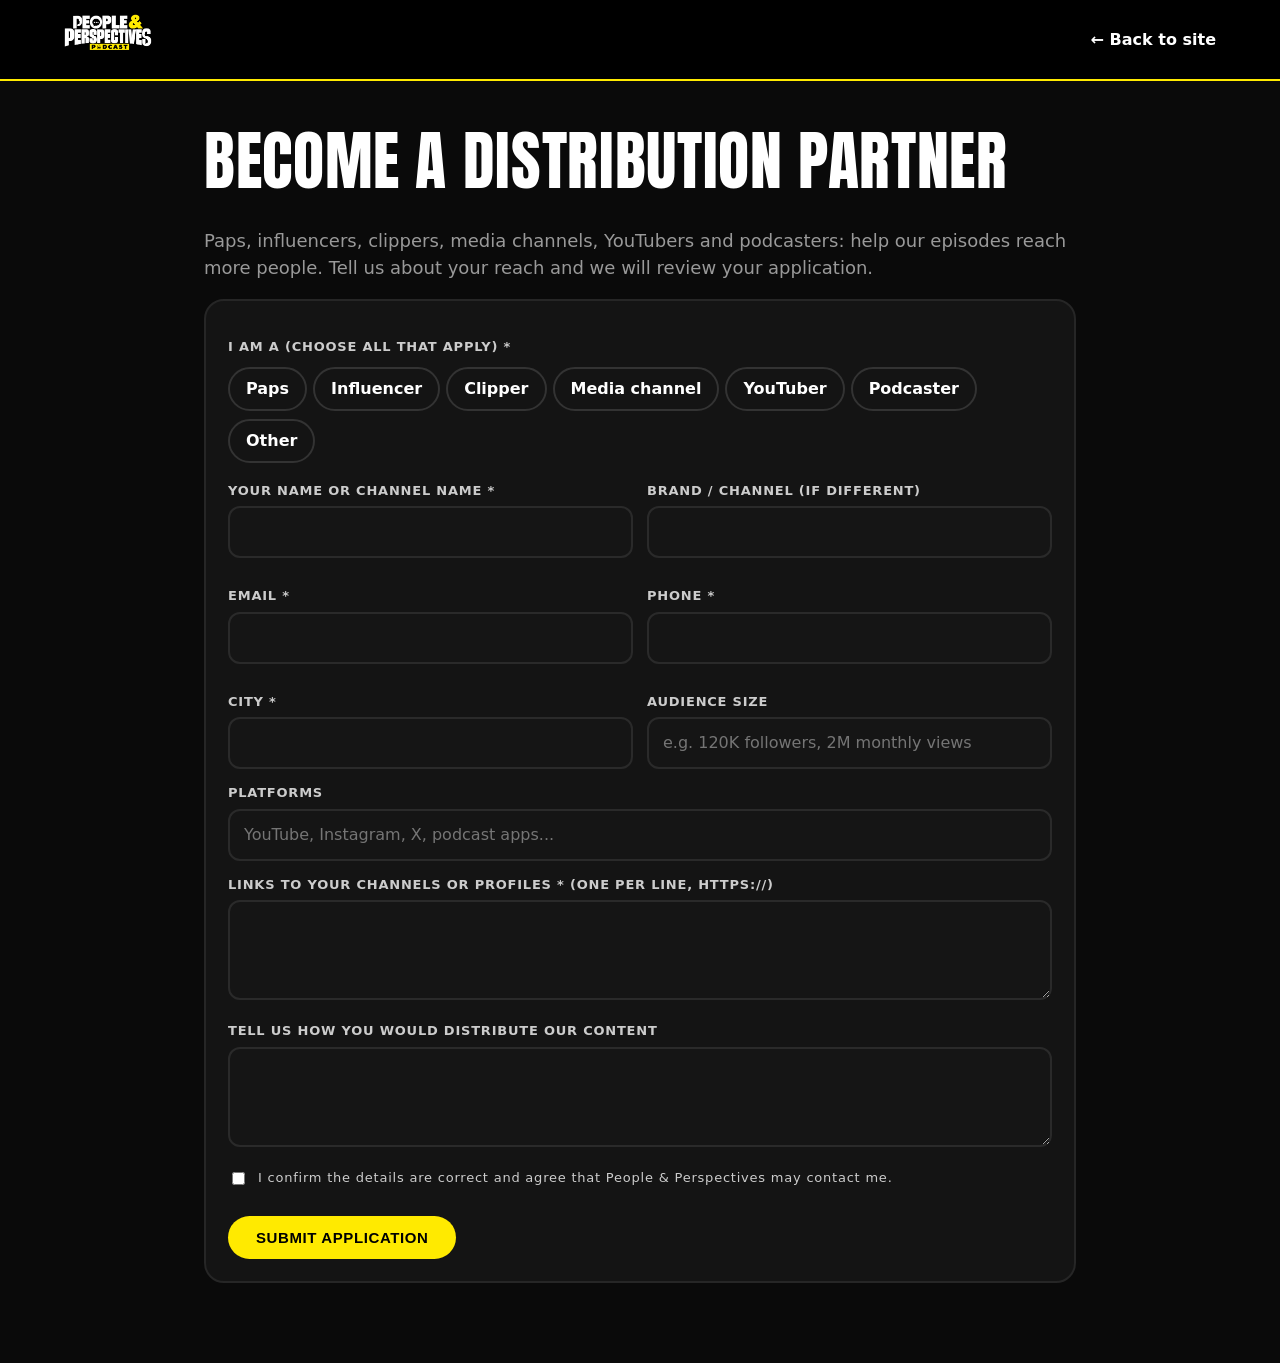
<file: distribution-partner/index.html>
<!doctype html><html lang="en"><head><meta charset="utf-8"><meta name="viewport" content="width=device-width,initial-scale=1"><title>Become a distribution partner | People &amp; Perspectives</title><link rel="icon" href="/favicon.png"><link rel="stylesheet" href="/app.css"><style>.tabs{display:flex;gap:8px;flex-wrap:wrap;margin:10px 0 22px}.tabs button{background:#151515;color:#fff;border:2px solid #2a2a2a;border-radius:99px;padding:9px 20px;font-weight:800;cursor:pointer;text-transform:uppercase;font-size:13px}.tabs button.on{background:var(--y);color:#000;border-color:var(--y)}.row{display:flex;gap:10px;align-items:center;flex-wrap:wrap;margin:6px 0}.row input,.row select{width:auto}.sc{overflow-x:auto}.login{max-width:420px;margin:8vh auto}.hp{position:absolute;left:-9999px}</style></head><body><div class="top"><a href="/"><img src="/logo.png" alt=""></a><a class="b" href="/">← Back to site</a></div><div class="wrap" id="app"><h1 style="margin:0;font-size:clamp(40px,8vw,64px)">Become a distribution partner</h1><p class="muted" style="font-size:18px">Paps, influencers, clippers, media channels, YouTubers and podcasters: help our episodes reach more people. Tell us about your reach and we will review your application.</p>
<form id="f" class="card"><input class="hp" id="hp" tabindex="-1" autocomplete="off">
<label>I am a (choose all that apply) *</label><div id="types"></div>
<div class="grid g2"><div><label>Your name or channel name *</label><input id="name" required></div><div><label>Brand / channel (if different)</label><input id="channel"></div><div><label>Email *</label><input id="email" type="email" required></div><div><label>Phone *</label><input id="phone" type="tel" required></div><div><label>City *</label><input id="city" required></div><div><label>Audience size</label><input id="audience" placeholder="e.g. 120K followers, 2M monthly views"></div></div>
<label>Platforms</label><input id="platforms" placeholder="YouTube, Instagram, X, podcast apps...">
<label>Links to your channels or profiles * (one per line, https://)</label><textarea id="links" rows="3"></textarea>
<label>Tell us how you would distribute our content</label><textarea id="about" rows="3"></textarea>
<label style="display:flex;gap:10px;align-items:flex-start;text-transform:none;font-weight:500"><input type="checkbox" id="consent" style="width:auto;margin-top:4px"> I confirm the details are correct and agree that People &amp; Perspectives may contact me.</label>
<div class="err" id="er"></div><button class="btn" id="go" type="submit">Submit application</button></form></div>
<script src="/dash.js"></script><script>
const {$,api}=D;const T=['Paps','Influencer','Clipper','Media channel','YouTuber','Podcaster','Other'];$('#types').innerHTML=T.map(t=>`<span class="chip" data-t="${t}">${t}</span>`).join('');document.querySelectorAll('.chip').forEach(c=>c.onclick=()=>c.classList.toggle('on'));
$('#f').onsubmit=async e=>{e.preventDefault();const er=$('#er');er.textContent='';$('#go').disabled=true;
const b={kind:'distribution',hp:$('#hp').value,consent:$('#consent').checked,types:[...document.querySelectorAll('.chip.on')].map(c=>c.dataset.t),links:$('#links').value.split(/\s+/).filter(Boolean)};for(const k of['name','channel','email','phone','city','audience','platforms','about'])b[k]=$('#'+k).value;
const r=await api('/apply',b);if(!r.ok){er.textContent=r.j.error||'Something went wrong.';$('#go').disabled=false;return}
$('#app').innerHTML='<div class="card" style="margin-top:40px"><h1 style="margin:0 0 10px">Application received</h1><p style="font-size:18px">Thank you. Our team will review it and get back to you. Your reference is <b>'+D.esc(r.j.ref)+'</b>.</p><a class="btn" href="/">Back to site</a></div>'}
</script></body></html>
</file>
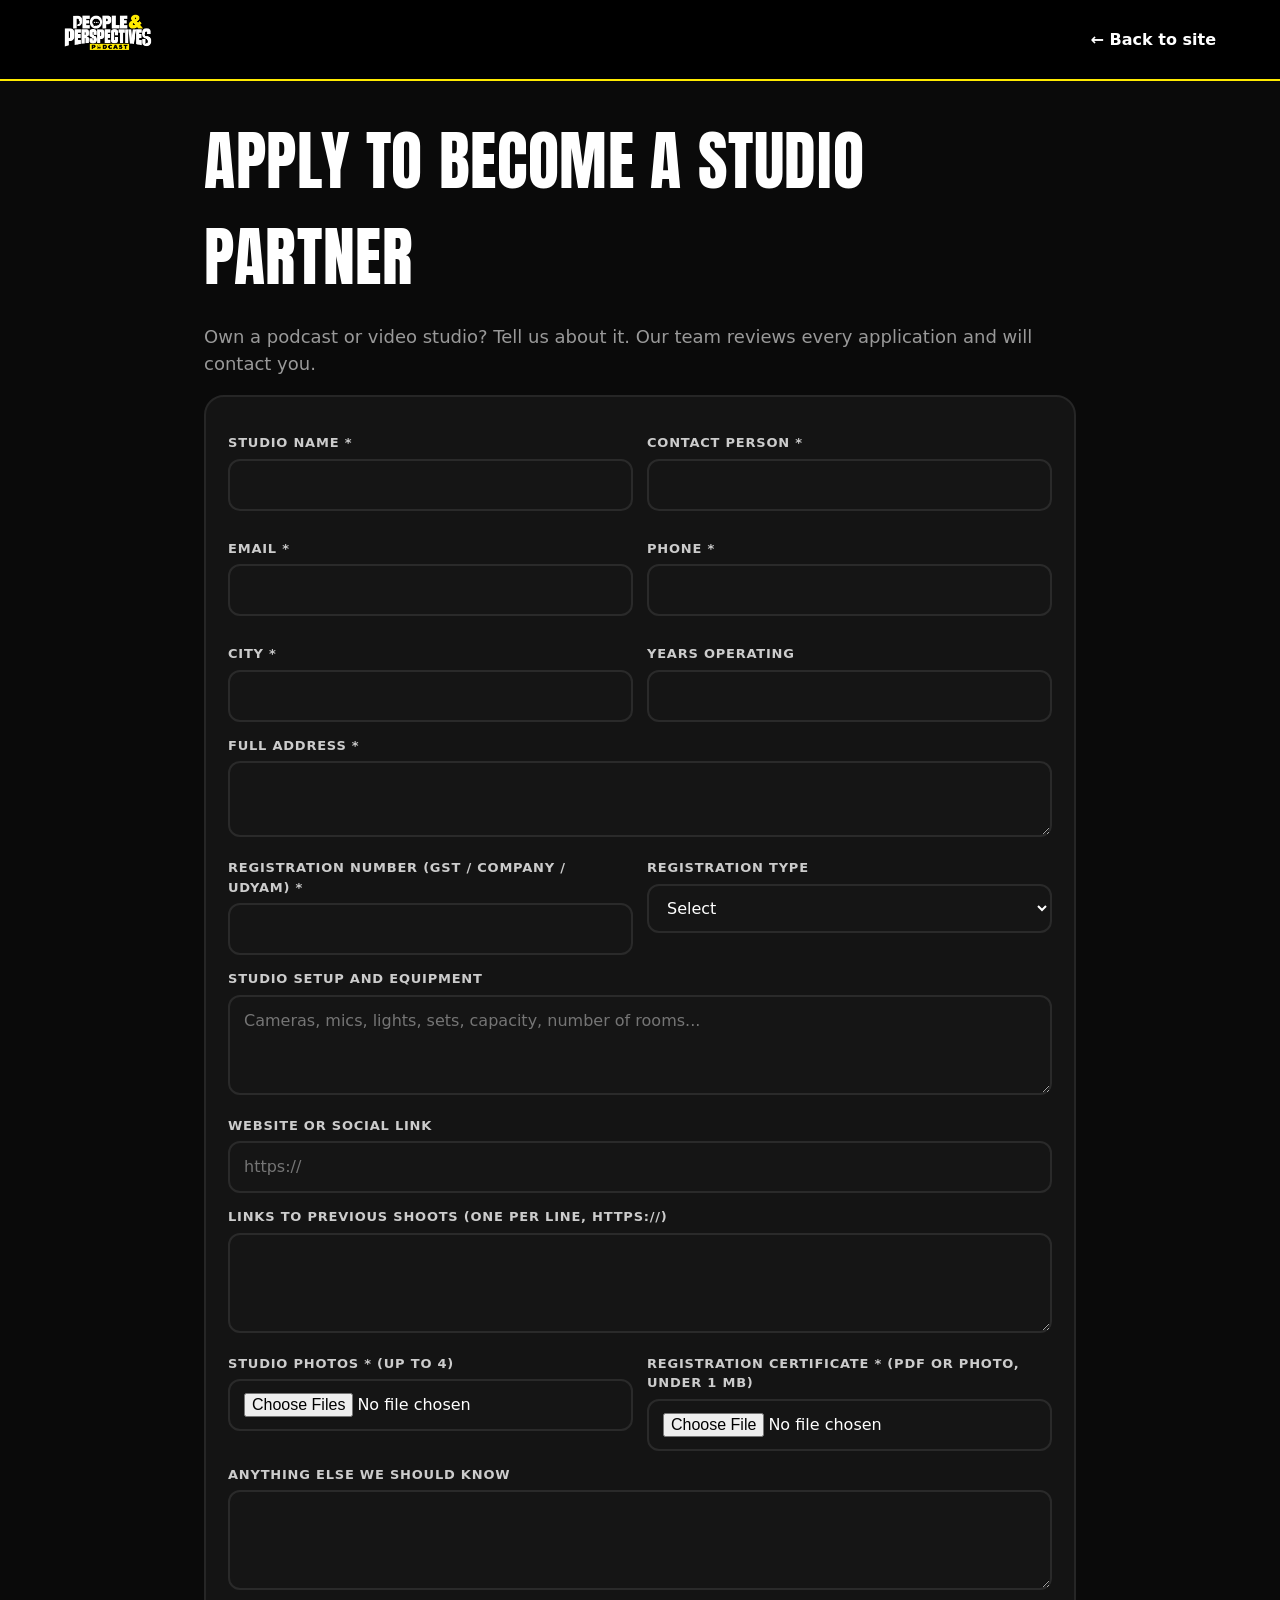
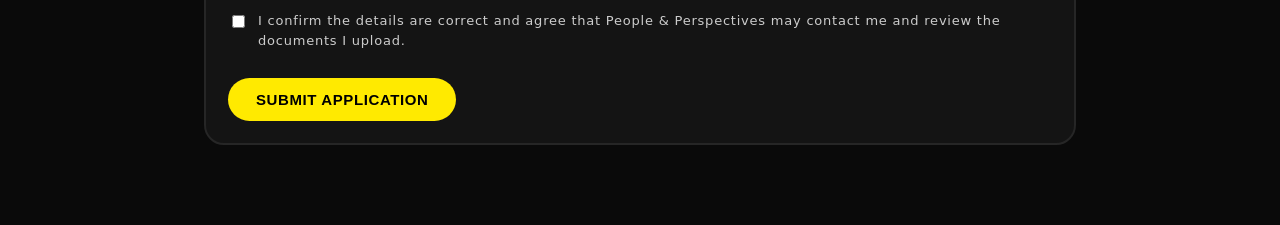
<file: studio-partner/index.html>
<!doctype html><html lang="en"><head><meta charset="utf-8"><meta name="viewport" content="width=device-width,initial-scale=1"><title>Become a studio partner | People &amp; Perspectives</title><link rel="icon" href="/favicon.png"><link rel="stylesheet" href="/app.css"><style>.tabs{display:flex;gap:8px;flex-wrap:wrap;margin:10px 0 22px}.tabs button{background:#151515;color:#fff;border:2px solid #2a2a2a;border-radius:99px;padding:9px 20px;font-weight:800;cursor:pointer;text-transform:uppercase;font-size:13px}.tabs button.on{background:var(--y);color:#000;border-color:var(--y)}.row{display:flex;gap:10px;align-items:center;flex-wrap:wrap;margin:6px 0}.row input,.row select{width:auto}.sc{overflow-x:auto}.login{max-width:420px;margin:8vh auto}.hp{position:absolute;left:-9999px}</style></head><body><div class="top"><a href="/"><img src="/logo.png" alt=""></a><a class="b" href="/">← Back to site</a></div><div class="wrap" id="app"><h1 style="margin:0;font-size:clamp(40px,8vw,64px)">Apply to become a studio partner</h1><p class="muted" style="font-size:18px">Own a podcast or video studio? Tell us about it. Our team reviews every application and will contact you.</p>
<form id="f" class="card" autocomplete="on"><input class="hp" name="website2" id="hp" tabindex="-1" autocomplete="off">
<div class="grid g2"><div><label>Studio name *</label><input id="studio_name" required></div><div><label>Contact person *</label><input id="contact_name" required></div><div><label>Email *</label><input id="email" type="email" required></div><div><label>Phone *</label><input id="phone" type="tel" required></div><div><label>City *</label><input id="city" required></div><div><label>Years operating</label><input id="years"></div></div>
<label>Full address *</label><textarea id="address" rows="2" required></textarea>
<div class="grid g2"><div><label>Registration number (GST / company / udyam) *</label><input id="registration_no" required></div><div><label>Registration type</label><select id="registration_type"><option value="">Select</option><option>GST</option><option>Company / LLP</option><option>MSME / Udyam</option><option>Shop &amp; establishment</option><option>Other</option></select></div></div>
<label>Studio setup and equipment</label><textarea id="setup" rows="3" placeholder="Cameras, mics, lights, sets, capacity, number of rooms..."></textarea>
<label>Website or social link</label><input id="website" placeholder="https://">
<label>Links to previous shoots (one per line, https://)</label><textarea id="shoot_links" rows="3"></textarea>
<div class="grid g2"><div><label>Studio photos * (up to 4)</label><input type="file" id="photos" accept="image/*" multiple></div><div><label>Registration certificate * (PDF or photo, under 1 MB)</label><input type="file" id="cert" accept="image/*,application/pdf"></div></div>
<label>Anything else we should know</label><textarea id="about" rows="3"></textarea>
<label style="display:flex;gap:10px;align-items:flex-start;text-transform:none;font-weight:500"><input type="checkbox" id="consent" style="width:auto;margin-top:4px"> I confirm the details are correct and agree that People &amp; Perspectives may contact me and review the documents I upload.</label>
<div class="err" id="er"></div><button class="btn" id="go" type="submit">Submit application</button></form></div>
<script src="/dash.js"></script><script>
const {$,api,file}=D;$('#f').onsubmit=async e=>{e.preventDefault();const er=$('#er');er.textContent='';$('#go').disabled=true;
try{const ph=[...$('#photos').files].slice(0,4);if(!ph.length)throw new Error('Please upload at least one studio photo.');if(!$('#cert').files[0])throw new Error('Please upload your registration certificate.');
const photos=[];for(const f of ph)photos.push(await file(f,1280,.78));const certificate=await file($('#cert').files[0],1600,.8);
const b={kind:'studio',hp:$('#hp').value,consent:$('#consent').checked,photos,certificate,shoot_links:$('#shoot_links').value.split(/\s+/).filter(Boolean)};
for(const k of['studio_name','contact_name','email','phone','city','years','address','registration_no','registration_type','setup','website','about'])b[k]=$('#'+k).value;
const r=await api('/apply',b);if(!r.ok)throw new Error(r.j.error||'Something went wrong.');
$('#app').innerHTML='<div class="card" style="margin-top:40px"><h1 style="margin:0 0 10px">Application received</h1><p style="font-size:18px">Thank you. Our team will review your studio and get back to you. Your reference is <b>'+D.esc(r.j.ref)+'</b>.</p><a class="btn" href="/">Back to site</a></div>'
}catch(x){er.textContent=x.message;$('#go').disabled=false}}
</script></body></html>
</file>
<file: app.css>
@import url('https://fonts.googleapis.com/css2?family=Anton&display=swap');
:root{--y:#FFEA00;--k:#0a0a0a;--p:#FF2E93;--c:#00E5FF}
*{box-sizing:border-box}body{margin:0;background:var(--k);color:#fff;font:16px/1.5 system-ui,Segoe UI,Roboto,sans-serif}
h1,h2,h3,.an{font-family:Anton,Impact,sans-serif;font-weight:400;text-transform:uppercase;letter-spacing:.01em}
a{color:var(--y)}.top{display:flex;align-items:center;justify-content:space-between;padding:14px 5vw;border-bottom:2px solid var(--y);background:#000;position:sticky;top:0;z-index:5}
.top img{height:44px}.top a.b{color:#fff;text-decoration:none;font-weight:700}
.wrap{max-width:1000px;margin:0 auto;padding:32px 5vw 80px}
.btn,button.btn{background:var(--y);color:#000;border:0;border-radius:99px;padding:13px 28px;font-weight:800;font-size:15px;cursor:pointer;text-transform:uppercase;letter-spacing:.04em;transition:.2s;text-decoration:none;display:inline-block}
.btn:hover{transform:translateY(-2px);box-shadow:0 8px 24px rgba(255,234,0,.35)}.btn:disabled{opacity:.4;cursor:not-allowed;transform:none;box-shadow:none}
.btn.ghost{background:transparent;color:var(--y);border:2px solid var(--y)}.btn.sm{padding:7px 16px;font-size:12px}.btn.red{background:var(--p);color:#000}
input,select,textarea{width:100%;background:#151515;border:2px solid #2a2a2a;border-radius:12px;color:#fff;padding:12px 14px;font:inherit}
input:focus,select:focus,textarea:focus{outline:0;border-color:var(--y)}label{display:block;font-weight:700;font-size:13px;margin:14px 0 6px;color:#ccc;text-transform:uppercase;letter-spacing:.06em}
.card{background:#141414;border:2px solid #262626;border-radius:20px;padding:22px}
.grid{display:grid;gap:14px}.g2{grid-template-columns:1fr 1fr}.g3{grid-template-columns:repeat(3,1fr)}.g5{grid-template-columns:repeat(5,1fr)}
@media(max-width:760px){.g2,.g3,.g5{grid-template-columns:1fr 1fr}}@media(max-width:480px){.g2,.g3,.g5{grid-template-columns:1fr}}
.err{color:#ff7a8a;font-weight:700;min-height:1.4em}.muted{color:#999}.chip{display:inline-block;padding:8px 16px;border-radius:99px;border:2px solid #333;cursor:pointer;margin:4px 6px 4px 0;font-weight:700;transition:.2s;user-select:none}
.chip.on{background:var(--y);color:#000;border-color:var(--y)}.chip:hover{border-color:var(--y)}
table{width:100%;border-collapse:collapse}th,td{text-align:left;padding:10px 8px;border-bottom:1px solid #262626;font-size:14px;vertical-align:top}th{color:var(--y);text-transform:uppercase;font-size:12px;letter-spacing:.08em}
.tag{padding:3px 10px;border-radius:99px;font-size:12px;font-weight:800;text-transform:uppercase}.t-pending{background:var(--c);color:#000}.t-confirmed{background:#2BD66B;color:#000}.t-cancelled{background:#555;color:#fff}
.t-inquiry{background:var(--c);color:#000}.t-approved{background:#9B5CFF;color:#fff}.t-declined{background:#555;color:#fff}.t-requested{background:#FF7A00;color:#000}
@media(max-width:700px){table,tbody,tr,td{display:block;width:100%}thead{display:none}tr{border:1px solid #262626;border-radius:14px;padding:8px 10px;margin:0 0 12px}td{border:0;padding:4px 2px}}
tr:has(>th){display:none}@media(min-width:701px){tr:has(>th){display:table-row}}
.rte img{max-width:100%}
.post{font-size:18px;line-height:1.75}.post h2,.post h3{margin:1.4em 0 .4em;text-transform:none;font-family:system-ui;font-weight:800}.post img{max-width:100%;border-radius:14px;margin:14px 0}.post blockquote{border-left:4px solid var(--y);margin:1em 0;padding:4px 18px;color:#ddd;font-style:italic}.post a{color:var(--y)}
</file>
